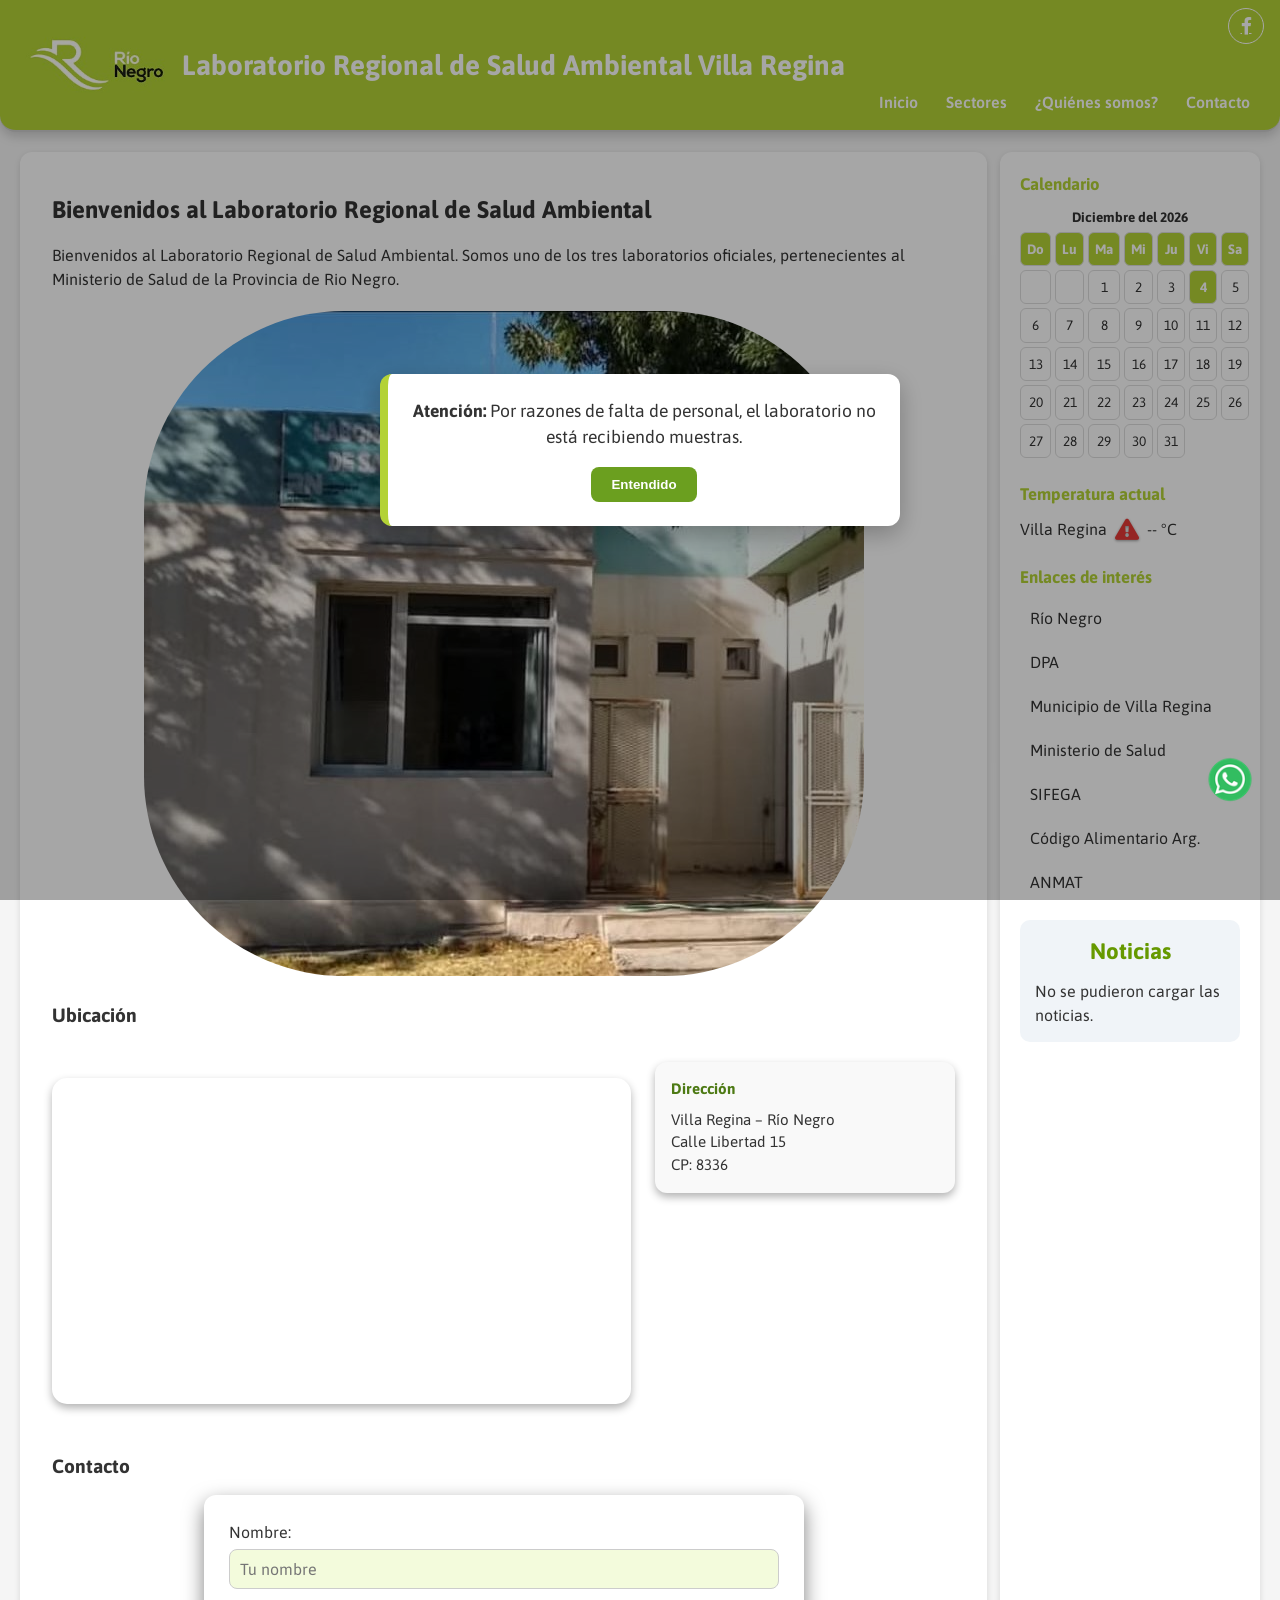
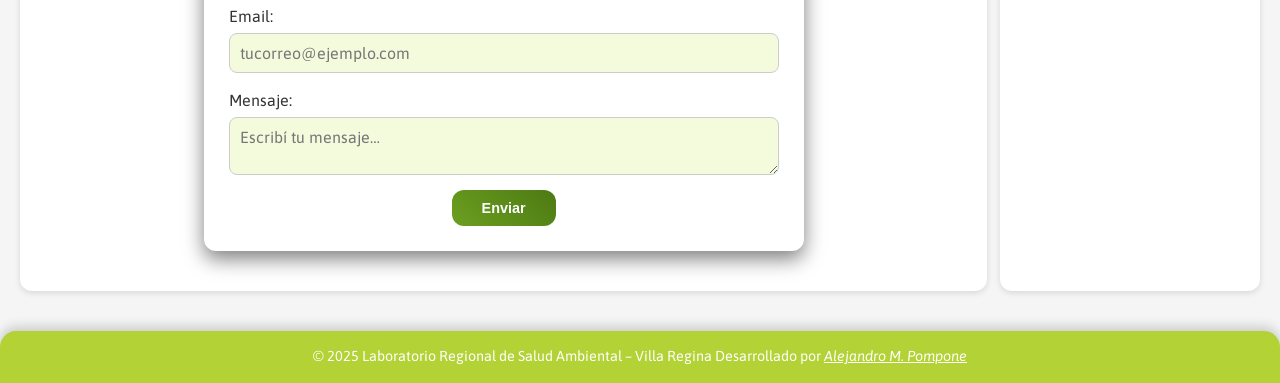
<file: index.html>
<!DOCTYPE html>
<html lang="es">
<head>
  <meta charset="UTF-8" />
  <!-- SEO  -->
<meta name="description" content="Laboratorio Regional de Salud Ambiental. Análisis microbiológicos, físico-químicos y control sanitario en Villa Regina y alrededores.">
<meta name="keywords" content="laboratorio, salud ambiental, microbiología, fisicoquímica, uresa, análisis de agua, análisis de alimentos, Villa Regina">
<meta name="author" content="Laboratorio Regional de Salud Ambiental">
<meta name="viewport" content="width=device-width, initial-scale=1.0" />
  <title>Laboratorio Regional Salud Ambiental – Villa Regina</title>
  <!-- favicon -->
  <link rel="icon" href="img/icono.ico" type="image/x-icon" />
  <link rel="shortcut icon" href="img/icono.ico" type="image/x-icon" />
  <!-- Google Fonts -->
  <link href="https://fonts.googleapis.com/css2?family=Asap&display=swap" rel="stylesheet" />
  <!-- CSS -->
  <link rel="stylesheet" href="css/style.css" />
  <link rel="stylesheet" href="css/noticias.css" />
  <link rel="stylesheet" href="css/formulario.css" />
  <link rel="stylesheet" href="https://cdnjs.cloudflare.com/ajax/libs/font-awesome/5.15.4/css/all.min.css" />
  <!-- Título animado -->
  <script>
    (function() {
      var txt = 'Laboratorio Regional de Salud Ambiental Villa Regina –  ';
      var speed = 200;
      function scrollTitle() {
        txt = txt.substring(1) + txt.charAt(0);
        document.title = txt;
        setTimeout(scrollTitle, speed);
      }
      window.addEventListener('load', scrollTitle);
    })();
  </script>
</head>
<body>
  <!-- HEADER -->
  <header>
    <div class="container header-inner">
      <div class="logo-titulo">
        <div class="logo">
          <img src="img/logo.jpg" alt="Logo" />
        </div>
        <h1 class="titulo">Laboratorio Regional de Salud Ambiental Villa Regina</h1>
      </div>
      <div class="menu-hamburguesa" id="menu-hamburguesa">&#9776;</div>
      <nav id="menu">
        <ul>
          <li><a href="#">Inicio</a></li>
          <li>
            <a href="#">Sectores</a>
            <div class="submenu">
              <a href="microbiologia.html">Microbiología</a>
              <a href="fisicoquimica.html">Físicoquímica</a>
              <a href="uresa.html">URESA</a>
            </div>
          </li>
          <li><a href="quienesSomos.html">¿Quiénes somos?</a></li>
          <li><a href="#contacto">Contacto</a></li>
        </ul>
      </nav>
    </div>
    <div class="social-icons-top-right">
      <a href="https://www.facebook.com/LabSalAmbVR" target="_blank" aria-label="Facebook">
        <i class="fab fa-facebook-f"></i>
      </a>
    </div>
  </header>

  <!-- MAIN -->
  <main>
    <div class="container layout">
      <!-- CONTENIDO PRINCIPAL (izquierda) -->
      <section class="contenido">
        <h2>Bienvenidos al Laboratorio Regional de Salud Ambiental</h2>
        <p>Bienvenidos al Laboratorio Regional de Salud Ambiental.
            Somos uno de los tres laboratorios oficiales, pertenecientes al Ministerio de Salud de la Provincia de Rio Negro.</p>
        <center>
          <img src="img/lab.jpeg" class="imagen-contenido" alt="Foto del laboratorio" />
        </center>
        <h3>Ubicación</h3>
        <div class="ubicacion-wrapper">
  <!-- Mapa -->
          <div class="map-container">
            <iframe
              src="https://www.google.com/maps/embed?pb=!1m14!1m12!1m3!1d1013.5579412856813!2d-67.08480981458212!3d-39.098677471869195!2m3!1f0!2f0!3f0!3m2!1i1024!2i768!4f13.1!5e1!3m2!1ses-419!2sar!4v1745586188290!5m2!1ses-419!2sar"
              width="100%"
              height="100%"
              style="border:0; border-radius:15px; box-shadow:0 4px 8px rgba(0,0,0,0.3);"
              allowfullscreen=""
              loading="lazy"
              referrerpolicy="no-referrer-when-downgrade"
            ></iframe>
          </div>

  <!-- Dirección -->
  <div class="direccion-box">
    <h4>Dirección</h4>
    <p>Villa Regina – Río Negro</p>
    <p>Calle Libertad 15</p>
    <p>CP: 8336</p>
  </div>
</div>

            

        <h3 id="contacto">Contacto</h3>
        
        <form id="contact-form" class="contacto-form" action="https://formspree.io/f/mvgaakod" method="POST"
          data-success="¡Mensaje enviado desde Contacto con éxito!">
          <!-- campos ocultos para distinguir el formulario -->
            <input type="hidden" name="formName" value="Contacto" />
            <input type="hidden" name="_subject" value="Nuevo mensaje – Contacto" />

            <div class="form-group">
              <label for="contact-nombre">Nombre:</label>
              <input type="text" id="contact-nombre" name="nombre" placeholder="Tu nombre" required />
            </div>

            <div class="form-group">
          <label for="contact-email">Email:</label>
          <input type="email" id="contact-email" name="email" placeholder="tucorreo@ejemplo.com" required />
          </div>

          <div class="form-group">
            <label for="contact-mensaje">Mensaje:</label>
            <textarea id="contact-mensaje" name="mensaje" placeholder="Escribí tu mensaje…" required></textarea>
          </div>

        <button type="submit">Enviar</button>
        </form>




      </section>

      <!-- SIDEBAR (derecha) -->
      <aside class="menu-lateral">
        <!-- CALENDARIO -->
        <h3 id="titulo-calendario">Calendario</h3>
        <div id="calendario"></div>
        <br />

        <!-- TEMPERATURA -->
        <h3>Temperatura actual</h3>
        <div class="weather-widget">
          <span class="location">Villa Regina</span>
          <i class="weather-icon fa-2x"></i>
          <span class="weather-temp">-- °C</span>
        </div>
        

        <!-- ENLACES DE INTERÉS -->
        <h3>Enlaces de interés</h3>
        <ul>
          <li><a href="https://rionegro.gov.ar/" target="_blank">Río Negro</a></li>
          <li><a href="https://dpa.rionegro.gov.ar/" target="_blank">DPA</a></li>
          <li><a href="https://villaregina.gob.ar/" target="_blank">Municipio de Villa Regina</a></li>
          <li class="menu-item has-submenu" id="menu-salud">
            <div class="menu-header">
              <a
                href="https://salud.rionegro.gov.ar/"
                class="parent-link"
                target="_blank"
                >Ministerio de Salud</a
              >
              <button
                class="submenu-toggle"
                aria-expanded="false"
                aria-label="Mostrar submenú"
              >
                <span class="icon">▶</span>
              </button>
            </div>
            <ul class="submenu-enlaces">
              <li>
                <a
                  href="https://salud.rionegro.gov.ar/coordinacion-provincial-fiscalizacion-sanitaria"
                  target="_blank"
                  >Fiscalización Sanitaria</a
                >
              </li>
              <li>
                <a
                  href="https://salud.rionegro.gov.ar/salud-ambiental"
                  target="_blank"
                  >Salud Ambiental</a
                >
              </li>
            </ul>
          </li>
          <li>
            <a href="https://rionegro.sifega.anmat.gob.ar/login.php" target="_blank"
              >SIFEGA</a
            >
          </li>
          <li>
            <a
              href="https://www.argentina.gob.ar/anmat/codigoalimentario"
              target="_blank"
              >Código Alimentario Arg.</a
            >
          </li>
          <li><a href="https://www.argentina.gob.ar/anmat" target="_blank">ANMAT</a></li>
        </ul>

        <!-- NOTICIAS -->
        <div class="noticias-adn">
          <h2>Noticias</h2>
          <div id="lista-noticias-rn"></div>
        </div>
      </aside>
    </div>
  </main>

  <!-- FOOTER -->
  <footer>
    <div class="container">
      <span class="izquierda"
        >&copy; 2025 Laboratorio Regional de Salud Ambiental – Villa Regina</span
      >
      <span class="derecha"
        >Desarrollado por
        <a
          href="https://pompone.github.io/CV_Pompone.github.io/#inicio"
          target="_blank"
          >Alejandro M. Pompone</a
        ></span
      >
    </div>
  </footer>

  <!-- BOTÓN VOLVER ARRIBA -->
  <button id="btn-top" aria-label="Volver arriba" class="top-pill">↑ Arriba</button>

  <!-- SCRIPTS GENERALES -->
  <script src="js/noticias.js"></script>
  <script src="js/formularios.js"></script>
  <script src="js/calendario.js"></script>
  <script src="js/js.js"></script>
  <script src="js/temp.js"></script>
  

  <!-- WHATSAPP FLOTANTE -->
  <a
    href="https://wa.me/5492984231275"
    target="_blank"
    class="whatsapp-float"
    aria-label="Contactanos por WhatsApp"
  >
    <img src="img/whatapp.png" alt="WhatsApp" />
  </a>
</body>
</html>
</file>
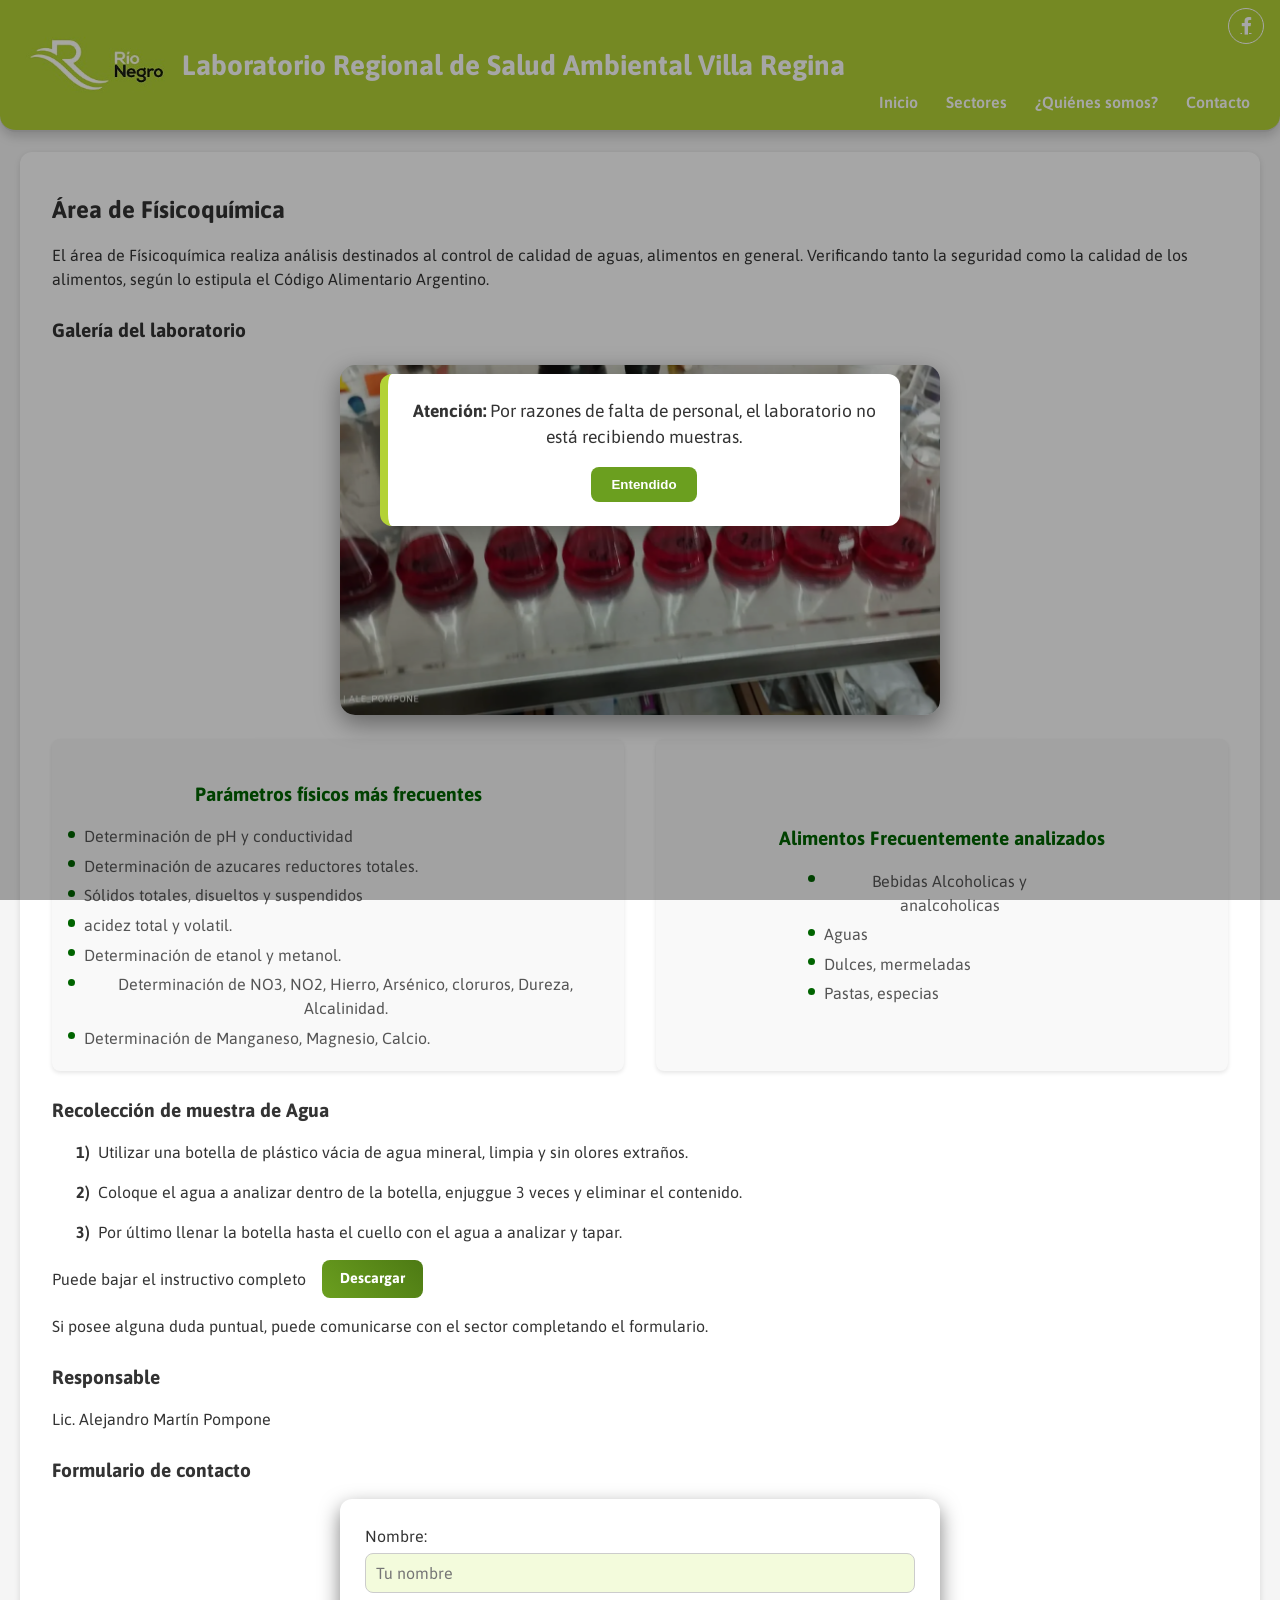
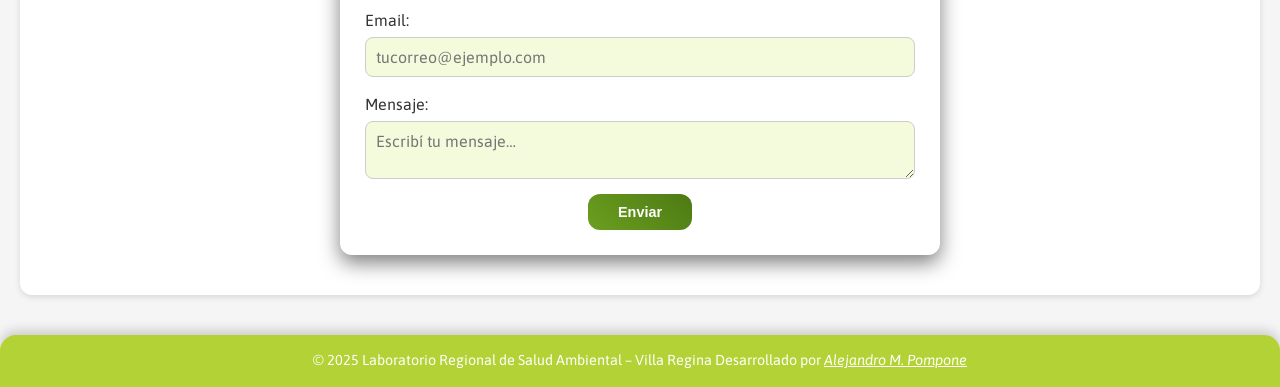
<file: fisicoquimica.html>
<!DOCTYPE html>
<html lang="es">
<head>
  <meta charset="UTF-8" />
  <meta name="viewport" content="width=device-width, initial-scale=1.0" />
  <title>Físicoquímica – Laboratorio Regional Salud Ambiental</title>

  <!-- Fuentes & estilos globales -->
  <link href="https://fonts.googleapis.com/css2?family=Asap&display=swap" rel="stylesheet" />
  <link rel="stylesheet" href="css/style.css" />
  <link rel="stylesheet" href="css/areas.css" />  
  <link rel="stylesheet" href="css/formulario.css" />
  <link rel="shortcut icon" href="img/icono.ico" type="image/x-icon" />
  <link rel="stylesheet" href="https://cdnjs.cloudflare.com/ajax/libs/font-awesome/5.15.4/css/all.min.css" />
</head>
<body>
  
  <!-- HEADER -->
  <header>
    <div class="container header-inner">
      <div class="logo-titulo">
        <div class="logo"><img src="img/logo.jpg" alt="Logo" /></div>
        <h1 class="titulo">Laboratorio Regional de Salud Ambiental Villa Regina</h1>
      </div>

      <!-- Botón hamburguesa -->
      <div class="menu-hamburguesa" id="menu-hamburguesa">&#9776;</div>

      <nav id="menu">
        <ul>
          <li><a href="index.html">Inicio</a></li>
          <li>
            <a href="#">Sectores</a>
            <div class="submenu">
              <a href="microbiologia.html">Microbiología</a>
              <a href="fisicoquimica.html">Físicoquímica</a>
              <a href="uresa.html">URESA</a>
            </div>
          </li>
          <li><a href="quienesSomos.html">¿Quiénes somos?</a></li>
          <li><a href="#contacto">Contacto</a></li>
        </ul>
      </nav>
    </div>
    <div class="social-icons-top-right">
      <a href="https://www.facebook.com/LabSalAmbVR" target="_blank" aria-label="Facebook"><i class="fab fa-facebook-f"></i></a>
    </div>
  </header>

  <!-- MAIN -->
  <main>
    <div class="container">
      <section class="contenido">
        <h2>Área de Físicoquímica</h2>
        <p>El área de Físicoquímica realiza análisis destinados al control de calidad de aguas, alimentos en general. Verificando tanto la seguridad como la calidad de los alimentos, según lo estipula el Código Alimentario Argentino. </p>

        <!-- ========== Galería ========== -->
        <h3>Galería del laboratorio</h3>
        <div class="slideshow">
          <img src="img/fisico1.webp" class="slide activo" alt="Fluoruros" />
          <img src="img/fisico2.webp" class="slide" alt="Nitritos" />
          <img src="img/fisico3.webp" class="slide" alt="Espectrofotómetro" />
          <img src="img/fisico4.webp" class="slide" alt="Balanza analítica" />
          <img src="img/fisico5.webp" class="slide" alt="pH‑metro" />
        </div>

        <!-- ========== Bloques de Ensayos ========== -->
        
        <div class="bloque-doble">
          <!-- Bloque 1 -->
          <div class="bloque">
            <h3>Parámetros físicos más frecuentes </h3>
            <ul>
              <li>Determinación de pH y conductividad</li>
              <li>Determinación de azucares reductores totales.</li>
              <li>Sólidos totales, disueltos y suspendidos</li>
              <li>acidez total y volatil.</li>
              <li>Determinación de etanol y metanol.</li>
              <li>Determinación de NO3, NO2, Hierro, Arsénico, cloruros, Dureza, Alcalinidad.</li>
              <li>Determinación de Manganeso, Magnesio, Calcio.</li>
            </ul>
          </div>

          <!-- Bloque 2 -->
          <div class="bloque">
            <h3>Alimentos Frecuentemente analizados</h3>
            <ul>
              <li>Bebidas Alcoholicas y analcoholicas</li>
              <li>Aguas </li>
              <li>Dulces, mermeladas</li>
              <li>Pastas, especias</li>
            </ul>
          </div>
        </div>

        <h3>Recolección de muestra de Agua </h3>
        <ol class="lista-parentesis">
          <li>Utilizar una botella de plástico vácia de agua mineral, limpia y sin olores extraños.
          </li>
          <li>Coloque el agua a analizar dentro de la botella, enjuggue 3 veces y eliminar el contenido.
          </li>
          <li>Por último llenar la botella hasta el cuello con el agua a analizar y tapar.
          </li>
          
        </ol>

        <div class="descarga-titulo-boton">
          <p>Puede bajar el instructivo completo</p>
          <a href="img/instructivo.pdf" download class="boton-descarga-peque" target="_blank">Descargar</a>
        </div>

        <p> Si posee alguna duda puntual, puede comunicarse con el sector completando el formulario.</p>
        <!-- ========== Responsable ========== -->
        <h3>Responsable</h3>
        <p>Lic. Alejandro Martín Pompone</p>

        <!-- ========== Formulario de contacto ========== -->
        <h3 id="contacto">Formulario de contacto</h3>
        <form id="fq-form" class="contacto-form" action="https://formspree.io/f/xdkggean" method="POST" data-success="¡Mensaje enviado desde Físicoquímica con éxito!">
          <input type="hidden" name="formName" value="Físicoquímica" />
          <input type="hidden" name="_subject" value="Nuevo mensaje – Físicoquímica" />

          <div class="form-group">
            <label for="fq-nombre">Nombre:</label>
            <input type="text" id="fq-nombre" name="nombre" placeholder="Tu nombre" required minlength="2" />
          </div>

          <div class="form-group">
            <label for="fq-email">Email:</label>
            <input type="email" id="fq-email" name="email" placeholder="tucorreo@ejemplo.com" required />
          </div>

          <div class="form-group">
            <label for="fq-mensaje">Mensaje:</label>
            <textarea id="fq-mensaje" name="mensaje" placeholder="Escribí tu mensaje…" required minlength="10"></textarea>
          </div>
          <button type="submit">Enviar</button>
        </form>

        <script src="js/formularios.js"></script>
      </section>
    </div>
  </main>

  <!-- FOOTER -->
  <footer>
    <div class="container">
      <span class="izquierda">&copy; 2025 Laboratorio Regional de Salud Ambiental – Villa Regina</span>
      <span class="derecha">Desarrollado por <a href="https://pompone.github.io/CV_Pompone.github.io/#inicio" target="_blank">Alejandro M. Pompone</a></span>
    </div>
  </footer>

  <button id="btn-top" aria-label="Volver arriba" class="top-pill">↑ Arriba</button>

  <script src="js/js.js"></script>
</body>
</html>
</file>
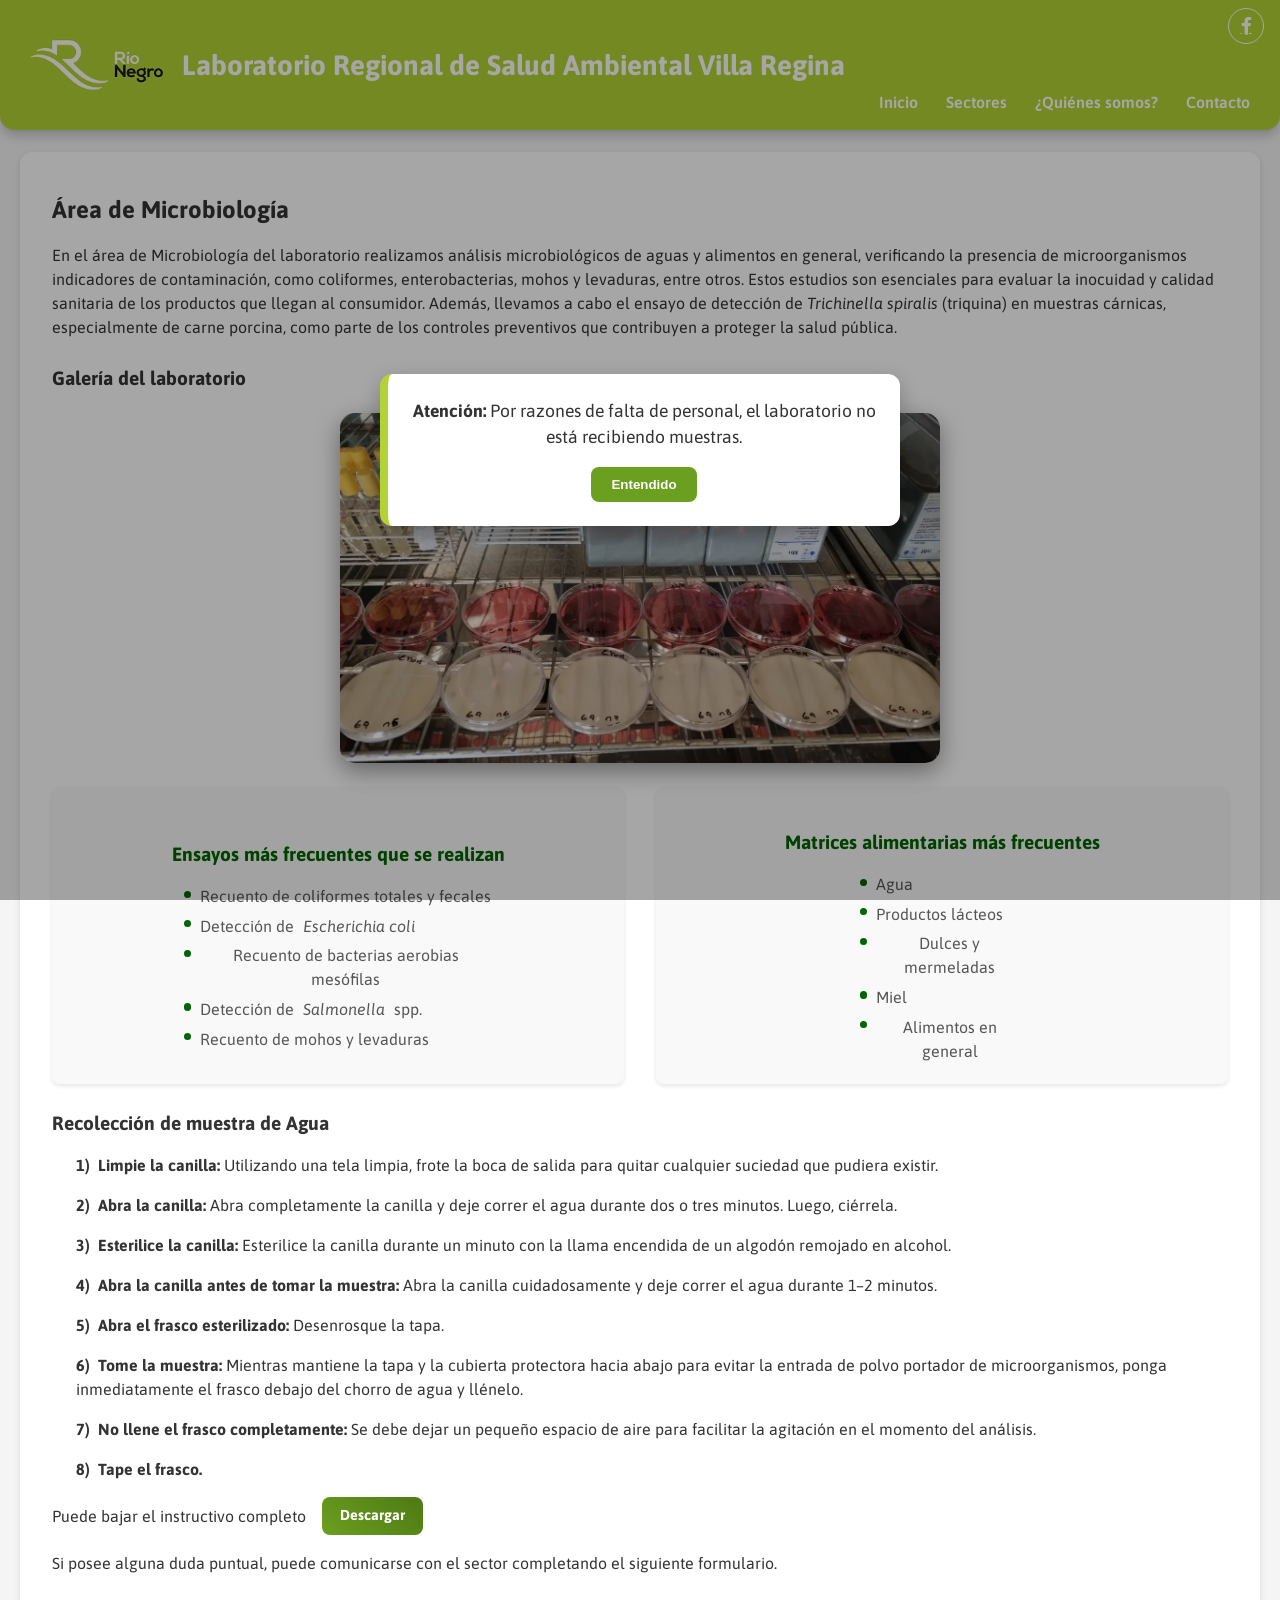
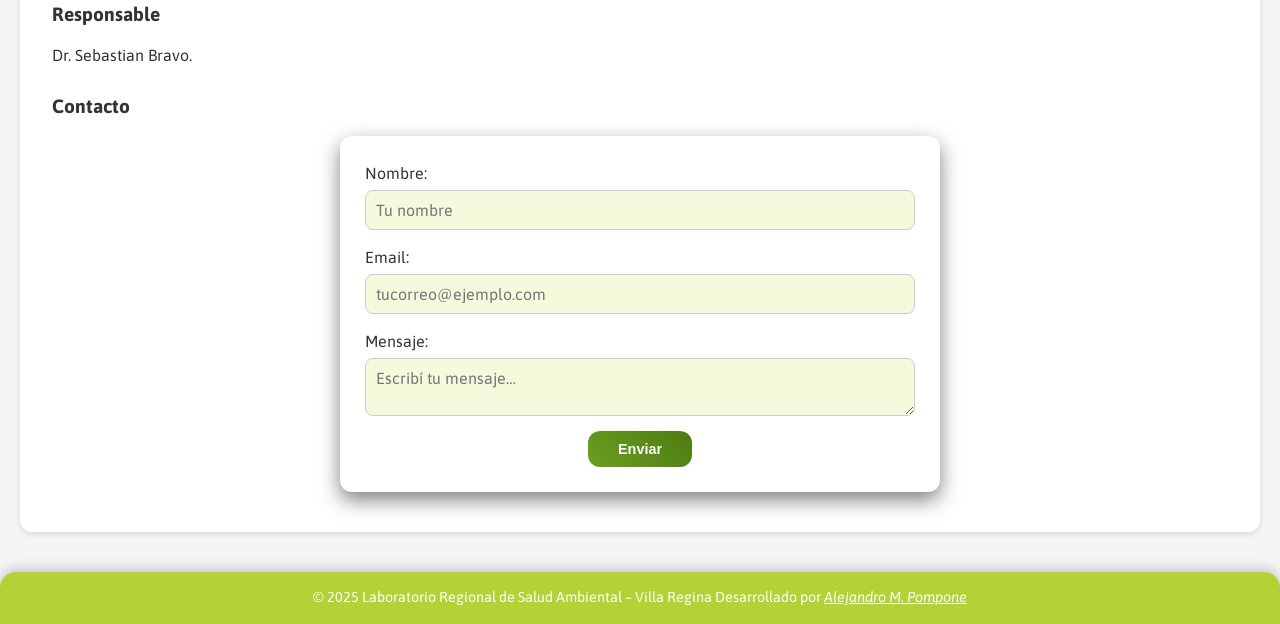
<file: microbiologia.html>
<!DOCTYPE html>
<html lang="es">
<head>
  <meta charset="UTF-8" />
  <meta name="viewport" content="width=device-width, initial-scale=1.0" />
  <title>Microbiología - Laboratorio Regional Salud Ambiental</title>

  <link href="https://fonts.googleapis.com/css2?family=Asap&display=swap" rel="stylesheet" />
  <link rel="shortcut icon" href="img/icono.ico" type="image/x-icon" />
  <link rel="stylesheet" href="css/style.css" />
  <link rel="stylesheet" href="css/areas.css" />
  <link rel="stylesheet" href="css/formulario.css" />
  <link rel="stylesheet" href="https://cdnjs.cloudflare.com/ajax/libs/font-awesome/5.15.4/css/all.min.css" />
</head>
<body>

  <!-- HEADER -->
  <header>
    <div class="container header-inner">
      <div class="logo-titulo">
        <div class="logo"><img src="img/logo.jpg" alt="Logo" /></div>
        <h1 class="titulo">Laboratorio Regional de Salud Ambiental Villa Regina</h1>
      </div>

      <!-- Botón hamburguesa -->
      <div class="menu-hamburguesa" id="menu-hamburguesa">&#9776;</div>

      <nav id="menu">
        <ul>
          <li><a href="index.html">Inicio</a></li>
          <li>
            <a href="#">Sectores</a>
            <div class="submenu">
              <a href="microbiologia.html">Microbiología</a>
              <a href="fisicoquimica.html">Físicoquímica</a>
              <a href="uresa.html">URESA</a>
            </div>
          </li>
          <li><a href="quienesSomos.html">¿Quiénes somos?</a></li>
          <li><a href="#contacto">Contacto</a></li>
        </ul>
      </nav>
    </div>
    <div class="social-icons-top-right">
      <a href="https://www.facebook.com/LabSalAmbVR" target="_blank" aria-label="Facebook">
        <i class="fab fa-facebook-f"></i>
      </a>
    </div>
  </header>

  <!-- MAIN -->
  <main>
    <div class="container">
      <section class="contenido">
        <h2>Área de Microbiología</h2>
        <p>En el área de Microbiología del laboratorio realizamos análisis microbiológicos de aguas y alimentos en general, verificando la presencia de microorganismos indicadores de contaminación, como coliformes, enterobacterias, mohos y levaduras, entre otros. Estos estudios son esenciales para evaluar la inocuidad y calidad sanitaria de los productos que llegan al consumidor.
        Además, llevamos a cabo el ensayo de detección de <i>Trichinella spiralis</i> (triquina) en muestras cárnicas, especialmente de carne porcina, como parte de los controles preventivos que contribuyen a proteger la salud pública.</p>

        <h3>Galería del laboratorio</h3>
        <div class="slideshow">
          <img src="img/micro1.webp" class="slide activo" alt="Lab_Microbiologia_1" />
          <img src="img/micro2.webp" class="slide" alt="Lab_Microbiologia_2" />
          <img src="img/micro3.webp" class="slide" alt="Lab_Microbiologia_3" />
          <img src="img/micro4.webp" class="slide" alt="Lab_Microbiologia_4" />
        </div>
       
        <div class="bloque-doble">
            <div class="bloque">
              <h3>Ensayos más frecuentes que se realizan</h3>
              <ul>
                <li>Recuento de coliformes totales y fecales</li>
                <li>Detección de <i>Escherichia coli</i></li>
                <li>Recuento de bacterias aerobias mesófilas</li>
                <li>Detección de <i>Salmonella</i> spp.</li>
                <li>Recuento de mohos y levaduras</li>
              </ul>
            </div>

            <div class="bloque">
              <h3>Matrices alimentarias más frecuentes</h3>
              <ul>
                <li>Agua</li>
                <li>Productos lácteos</li>
                <li>Dulces y mermeladas</li>
                <li>Miel</li>
                <li>Alimentos en general</li>
              </ul>
            </div>
        </div>

        <h3>Recolección de muestra de Agua </h3>
        <ol class="lista-parentesis">
          <li>
            <b>Limpie la canilla:</b> Utilizando una tela limpia, frote la boca de salida para quitar cualquier suciedad que pudiera existir.
          </li>
          <li><b>Abra la canilla:</b> Abra completamente la canilla y deje correr el agua durante dos o tres minutos. Luego, ciérrela.
          </li>
          <li><b>Esterilice la canilla:</b> Esterilice la canilla durante un minuto con la llama encendida de un algodón remojado en alcohol.
          </li>
          <li><b>Abra la canilla antes de tomar la muestra:</b> Abra la canilla cuidadosamente y deje correr el agua durante 1–2 minutos.
          </li>
          <li><b>Abra el frasco esterilizado:</b> Desenrosque la tapa.
          </li>
          <li><b>Tome la muestra:</b> Mientras mantiene la tapa y la cubierta protectora hacia abajo para evitar la entrada de polvo portador de microorganismos, ponga inmediatamente el frasco debajo del chorro de agua y llénelo.
          </li>
          <li><b>No llene el frasco completamente:</b> Se debe dejar un pequeño espacio de aire para facilitar la agitación en el momento del análisis.
          </li>
          <li><b>Tape el frasco.</b></li>
        </ol>

        <div class="descarga-titulo-boton">
          <p>Puede bajar el instructivo completo</p>
          <a href="img/instructivo.pdf" download class="boton-descarga-peque" target="_blank">Descargar</a>
        </div>
        <p> Si posee alguna duda puntual, puede comunicarse con el sector completando el siguiente formulario.</p>
        <h3>Responsable</h3>
        <p>Dr. Sebastian Bravo.</p>

        <h3 id="contacto">Contacto</h3>
        <form id="micro-form" class="contacto-form" action="https://formspree.io/f/mldbbjgg" method="POST"
          data-success="¡Mensaje enviado desde Microbiología con éxito!">
          <!-- Campos ocultos para Formspree -->
          <input type="hidden" name="formName" value="Microbiología" />
          <input type="hidden" name="_subject" value="Nuevo mensaje – Microbiología" />

          <div class="form-group">
            <label for="micro-nombre">Nombre:</label>
            <input type="text" id="micro-nombre" name="nombre" placeholder="Tu nombre" required minlength="2"
              title="Ingresa al menos 2 caracteres" />
          </div>

          <div class="form-group">
            <label for="micro-email">Email:</label>
            <input type="email" id="micro-email" name="email" placeholder="tucorreo@ejemplo.com"
              required title="Ingresa una dirección de correo válida" />
          </div>

          <div class="form-group">
            <label for="micro-mensaje">Mensaje:</label>
            <textarea id="micro-mensaje" name="mensaje" placeholder="Escribí tu mensaje…" required minlength="10"
              title="Tu mensaje debe tener al menos 10 caracteres"></textarea>
          </div>

          <button type="submit">Enviar</button>
        </form>
        <script src="js/formularios.js"></script>
      </section>
    </div>
  </main>

  <!-- FOOTER -->
  <footer>
    <div class="container">
      <span class="izquierda">&copy; 2025 Laboratorio Regional de Salud Ambiental – Villa Regina</span>
      <span class="derecha">Desarrollado por <a href="https://pompone.github.io/CV_Pompone.github.io/#inicio" target="_blank">Alejandro M. Pompone</a></span>
    </div>
  </footer>

  <!-- BOTÓN "ARRIBA" -->
  <button id="btn-top" aria-label="Volver arriba" class="top-pill">↑ Arriba</button>
  <script src="js/js.js"></script>

</body>
</html>
</file>
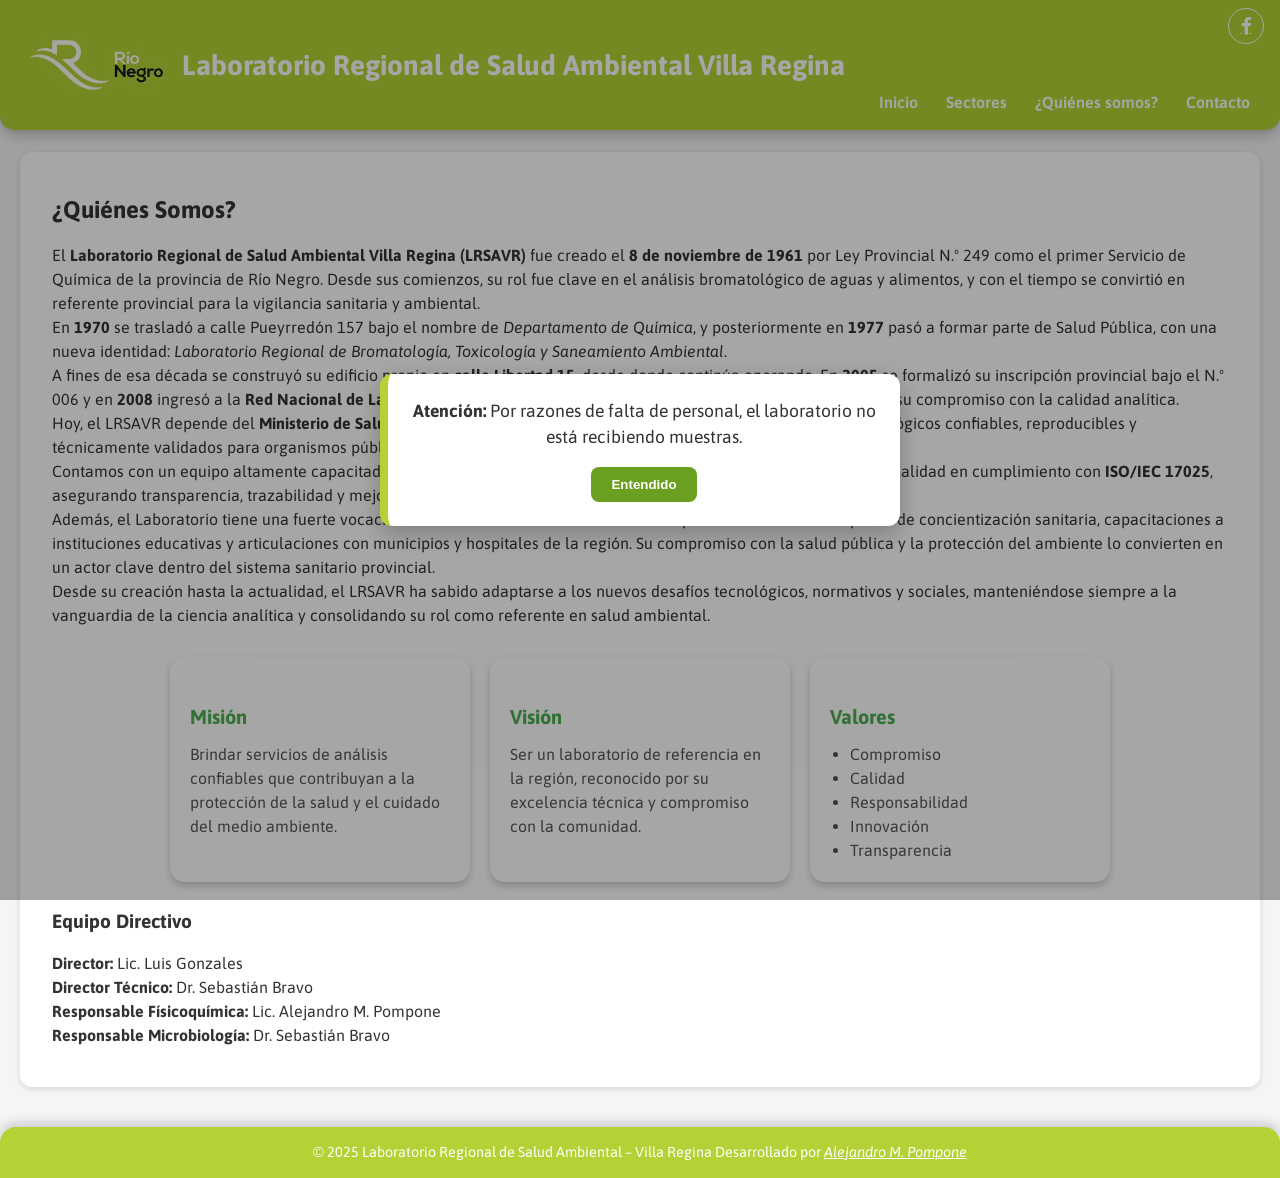
<file: quienesSomos.html>
<!DOCTYPE html>
<html lang="es">
<head>
  <meta charset="UTF-8" />
  <meta name="viewport" content="width=device-width, initial-scale=1.0" />
  <title>¿Quiénes Somos? - Laboratorio Regional Salud Ambiental</title>

  <link href="https://fonts.googleapis.com/css2?family=Asap&display=swap" rel="stylesheet" />
  <link rel="shortcut icon" href="img/icono.ico" type="image/x-icon" />
  <link rel="stylesheet" href="css/style.css" />
  <link rel="stylesheet" href="https://cdnjs.cloudflare.com/ajax/libs/font-awesome/5.15.4/css/all.min.css" />
</head>
<body>

  <!-- HEADER -->
  <header>
    <div class="container header-inner">
      <div class="logo-titulo">
        <div class="logo"><img src="img/logo.jpg" alt="Logo" /></div>
        <h1 class="titulo">Laboratorio Regional de Salud Ambiental Villa Regina</h1>
      </div>

      <!-- Botón hamburguesa -->
      <div class="menu-hamburguesa" id="menu-hamburguesa">
        &#9776;
      </div>

      <nav id="menu">
        <ul>
          <li><a href="index.html">Inicio</a></li>
          <li>
            <a href="#">Sectores</a>
            <div class="submenu">
              <a href="microbiologia.html">Microbiología</a>
              <a href="fisicoquimica.html">Físicoquímica</a>
              <a href="uresa.html">URESA</a>
            </div>
          </li>
          <li><a href="quienesSomos.html">¿Quiénes somos?</a></li>
          <li><a href="index.html#contacto">Contacto</a></li>
        </ul>
      </nav>
    </div>
    <div class="social-icons-top-right">
      <a href="https://www.facebook.com/LabSalAmbVR" target="_blank" aria-label="Facebook">
        <i class="fab fa-facebook-f"></i>
      </a>
    </div>
  </header>

  <!-- MAIN -->
  <main>
    <div class="container layout">
      <!-- 1 · CONTENIDO -->
      <section class="contenido">
        <h2>¿Quiénes Somos?</h2>

        <p>
          El <strong>Laboratorio Regional de Salud Ambiental Villa Regina (LRSAVR)</strong> fue creado el <strong>8 de noviembre de 1961</strong> por Ley Provincial N.º 249 como el primer Servicio de Química de la provincia de Río Negro. Desde sus comienzos, su rol fue clave en el análisis bromatológico de aguas y alimentos, y con el tiempo se convirtió en referente provincial para la vigilancia sanitaria y ambiental.
        </p>

        <p>
          En <strong>1970</strong> se trasladó a calle Pueyrredón 157 bajo el nombre de <em>Departamento de Química</em>, y posteriormente en <strong>1977</strong> pasó a formar parte de Salud Pública, con una nueva identidad: <em>Laboratorio Regional de Bromatología, Toxicología y Saneamiento Ambiental</em>.
        </p>

        <p>
          A fines de esa década se construyó su edificio propio en <strong>calle Libertad 15</strong>, desde donde continúa operando. En <strong>2005</strong> se formalizó su inscripción provincial bajo el N.º 006 y en <strong>2008</strong> ingresó a la <strong>Red Nacional de Laboratorios Oficiales de Análisis de Alimentos (RENALOA)</strong>, consolidando su compromiso con la calidad analítica.
        </p>

        <p>
          Hoy, el LRSAVR depende del <strong>Ministerio de Salud de Río Negro</strong> y brinda servicios de análisis físico-químicos y microbiológicos confiables, reproducibles y técnicamente validados para organismos públicos, empresas privadas y particulares.
        </p>

        <p>
          Contamos con un equipo altamente capacitado, en constante formación, que trabaja bajo un sistema de gestión de la calidad en cumplimiento con <strong>ISO/IEC 17025</strong>, asegurando transparencia, trazabilidad y mejora continua.
        </p>

        <p>
          Además, el Laboratorio tiene una fuerte vocación de servicio hacia la comunidad. Participa activamente en campañas de concientización sanitaria, capacitaciones a instituciones educativas y articulaciones con municipios y hospitales de la región. Su compromiso con la salud pública y la protección del ambiente lo convierten en un actor clave dentro del sistema sanitario provincial.
        </p>

        <p>
          Desde su creación hasta la actualidad, el LRSAVR ha sabido adaptarse a los nuevos desafíos tecnológicos, normativos y sociales, manteniéndose siempre a la vanguardia de la ciencia analítica y consolidando su rol como referente en salud ambiental.
        </p>

        <!-- Tarjetitas de Misión, Visión y Valores -->
        <div class="bloques-mision-vision-valores">
          <div class="bloque">
            <h3>Misión</h3>
            <p>Brindar servicios de análisis confiables que contribuyan a la protección de la salud y el cuidado del medio ambiente.</p>
          </div>

          <div class="bloque">
            <h3>Visión</h3>
            <p>Ser un laboratorio de referencia en la región, reconocido por su excelencia técnica y compromiso con la comunidad.</p>
          </div>

          <div class="bloque">
            <h3>Valores</h3>
            <ul>
              <li>Compromiso</li>
              <li>Calidad</li>
              <li>Responsabilidad</li>
              <li>Innovación</li>
              <li>Transparencia</li>
            </ul>
          </div>
        </div>

        <!-- Equipo Directivo -->
        <h3>Equipo Directivo</h3>
        <p><strong>Director:</strong> Lic. Luis Gonzales</p>
        <p><strong>Director Técnico:</strong> Dr. Sebastián Bravo</p>
        <p><strong>Responsable Físicoquímica:</strong> Lic. Alejandro M. Pompone</p>
        <p><strong>Responsable Microbiología:</strong> Dr. Sebastián Bravo</p>

      </section>
    </div>
  </main>

  <!-- FOOTER -->
  <footer>
    <div class="container">
      <span class="izquierda">&copy; 2025 Laboratorio Regional de Salud Ambiental – Villa Regina</span>
      <span class="derecha">Desarrollado por <a href="https://pompone.github.io/CV_Pompone.github.io/#inicio" target="_blank">Alejandro M. Pompone</a></span>
    </div>
  </footer>

  <!-- BOTÓN "ARRIBA" -->
  <button id="btn-top" aria-label="Volver arriba" class="top-pill">↑ Arriba</button>

  <script src="js/js.js"></script>
</body>
</html>
</file>
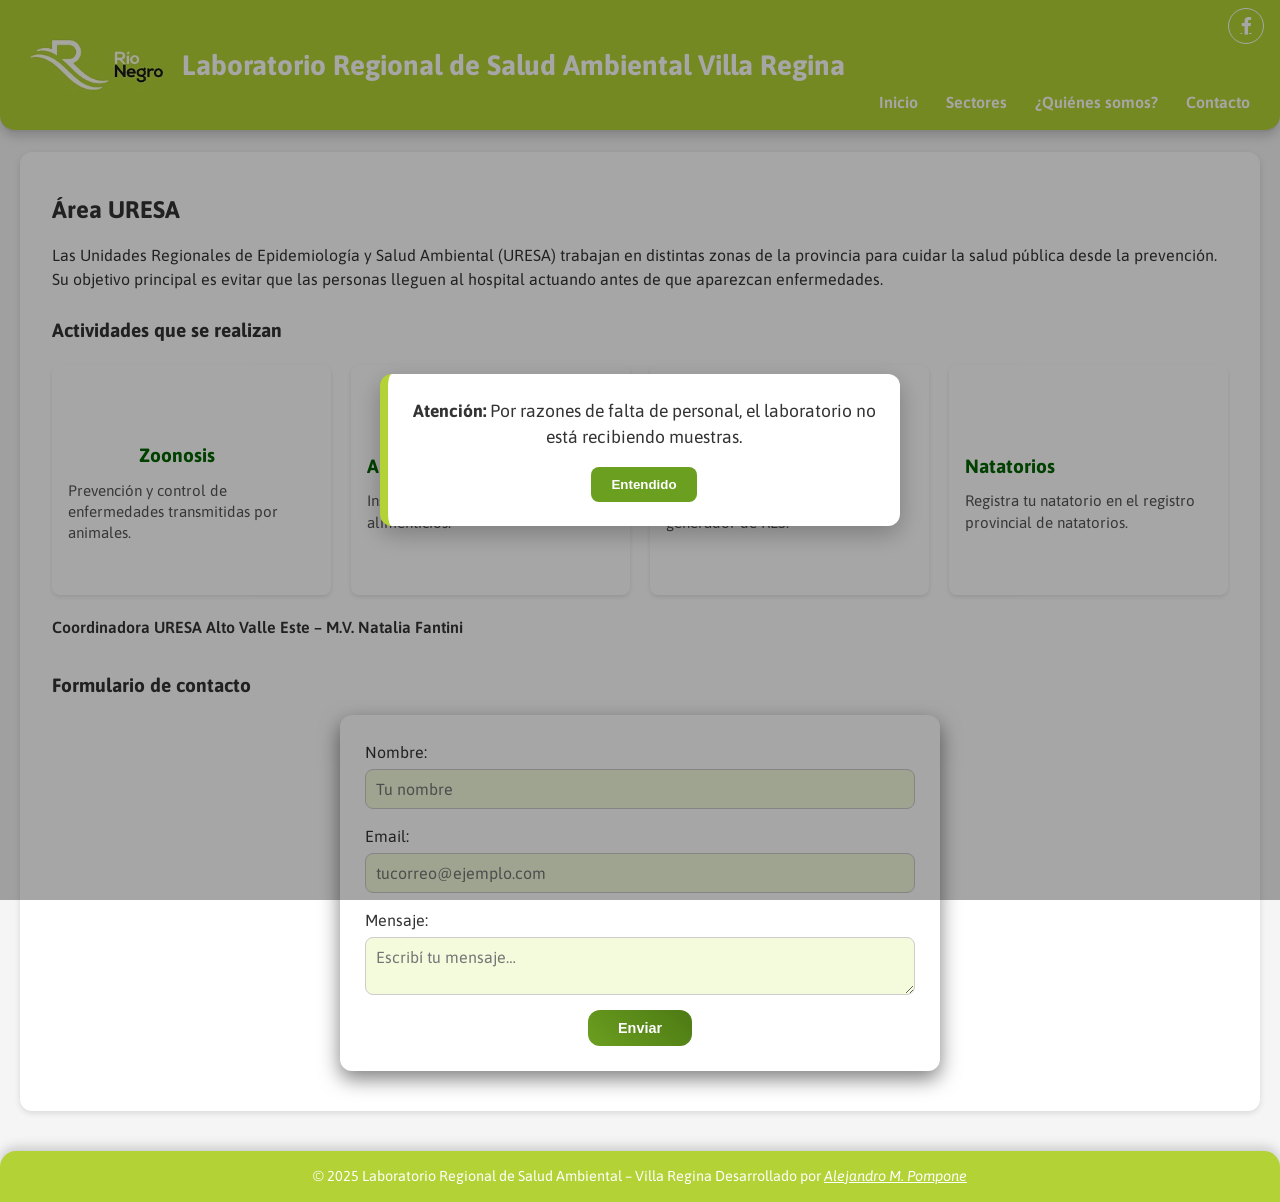
<file: uresa.html>
<!DOCTYPE html>
<html lang="es">
<head>
  <meta charset="UTF-8" />
  <meta name="viewport" content="width=device-width, initial-scale=1.0" />
  <title>URESA – Laboratorio Regional de Salud Ambiental</title>

  <!-- Fuentes y CSS globales -->
  <link href="https://fonts.googleapis.com/css2?family=Asap&display=swap" rel="stylesheet" />
  <link rel="stylesheet" href="css/style.css" />
  <link rel="stylesheet" href="css/areas.css" />
  <link rel="stylesheet" href="css/formulario.css" />
  <link rel="stylesheet" href="https://cdnjs.cloudflare.com/ajax/libs/font-awesome/5.15.4/css/all.min.css" />
  <link rel="shortcut icon" href="img/icono.ico" type="image/x-icon" />
</head>
<body>
  <!-- HEADER -->
  <header>
    <div class="container header-inner">
      <div class="logo-titulo">
        <div class="logo"><img src="img/logo.jpg" alt="Logo" /></div>
        <h1 class="titulo">Laboratorio Regional de Salud Ambiental Villa Regina</h1>
      </div>

      <!-- Botón hamburguesa -->
      <div class="menu-hamburguesa" id="menu-hamburguesa">&#9776;</div>

      <nav id="menu">
        <ul>
          <li><a href="index.html">Inicio</a></li>
          <li>
            <a href="#">Sectores</a>
            <div class="submenu">
              <a href="microbiologia.html">Microbiología</a>
              <a href="fisicoquimica.html">Físicoquímica</a>
              <a href="uresa.html">URESA</a>
            </div>
          </li>
          <li><a href="quienesSomos.html">¿Quiénes somos?</a></li>
          <li><a href="#contacto">Contacto</a></li>
        </ul>
      </nav>
    </div>
    <div class="social-icons-top-right">
      <a href="https://www.facebook.com/LabSalAmbVR" target="_blank" aria-label="Facebook" rel="noopener"><i class="fab fa-facebook-f"></i></a>
    </div>
  </header>

  <!-- MAIN -->
  <main>
    <div class="container">
      <section class="contenido">
        <h2>Área URESA</h2>
        <p>Las Unidades Regionales de Epidemiología y Salud Ambiental (URESA) trabajan en distintas zonas de la provincia para cuidar la salud pública desde la prevención. Su objetivo principal es evitar que las personas lleguen al hospital actuando antes de que aparezcan enfermedades.</p>

        <h3>Actividades que se realizan</h3>
        <div class="bloques-uresa">
          <!-- ZOONOSIS -->
          <a class="bloque enlace-bloque" href="https://rionegro.gov.ar/?contID=62031" target="_blank" rel="noopener" aria-label="Ir al sitio del Ministerio de Zoonosis de Río Negro (se abre en pestaña nueva)">
            <h3>Zoonosis <i class="fas fa-dog icono"></i></h3>
            <p>Prevención y control de enfermedades transmitidas por animales.</p>
          </a>

          <!-- ALIMENTO -->
          <button class="bloque bloque-btn" data-modal="#img-modal-alimento" type="button">
            <h3>Alimento <i class="fas fa-apple-alt icono"></i></h3>
            <p>Inscripción y vigilancia de productos alimenticios.</p>
          </button>

          <!-- RES -->
          <button class="bloque bloque-btn" data-modal="#img-modal-res" type="button">
            <h3>RES <i class="fas fa-dumpster icono"></i></h3>
            <p>Inscripción como generador o no generador de RES.</p>
          </button>

          <!-- NATATORIOS -->
          <button class="bloque bloque-btn" data-modal="#img-modal-natatorios" type="button">
            <h3>Natatorios <i class="fas fa-swimming-pool icono"></i></h3>
            <p>Registra tu natatorio en el registro provincial de natatorios.</p>
          </button>
        </div>

        <p class="coordinadora">Coordinadora URESA Alto Valle Este – M.V. Natalia Fantini</p>

        <h3 id="contacto">Formulario de contacto</h3>
        <form id="uresa-form" class="contacto-form" action="https://formspree.io/f/xovdgnoe" method="POST" data-success="¡Mensaje enviado desde URESA con éxito!">
          <input type="hidden" name="formName" value="URESA" />
          <input type="hidden" name="_subject" value="Nuevo mensaje – URESA" />

          <div class="form-group">
            <label for="uresa-nombre">Nombre:</label>
            <input type="text" id="uresa-nombre" name="nombre" placeholder="Tu nombre" required minlength="2" maxlength="50" title="Debe tener entre 2 y 50 caracteres.">
          </div>

          <div class="form-group">
            <label for="uresa-email">Email:</label>
            <input type="email" id="uresa-email" name="email" placeholder="tucorreo@ejemplo.com" required title="Ingresa una dirección de email válida.">
          </div>

          <div class="form-group">
            <label for="uresa-mensaje">Mensaje:</label>
            <textarea id="uresa-mensaje" name="mensaje" placeholder="Escribí tu mensaje…" required minlength="10" maxlength="500" title="Tu mensaje debe tener entre 10 y 500 caracteres."></textarea>
          </div>

          <button type="submit">Enviar</button>
        </form>
      </section>
    </div>
  </main>

  <!-- FOOTER -->
  <footer>
    <div class="container">
      <span class="izquierda">&copy; 2025 Laboratorio Regional de Salud Ambiental – Villa Regina</span>
      <span class="derecha">Desarrollado por <a href="https://pompone.github.io/CV_Pompone.github.io/#inicio" target="_blank" rel="noopener">Alejandro M. Pompone</a></span>
    </div>
  </footer>

  <!-- BOTÓN VOLVER ARRIBA -->
  <button id="btn-top" aria-label="Volver arriba" class="top-pill">↑ Arriba</button>

  <!-- MODALES DE IMAGEN -->
  <div id="img-modal-alimento" class="img-modal" aria-hidden="true">
    <div class="img-modal-content">
      <img src="img/uresa_alimento.webp" alt="Inscripción y vigilancia de productos alimenticios">
      <button class="img-modal-close" aria-label="Cerrar imagen">&times;</button>
    </div>
  </div>

  <div id="img-modal-res" class="img-modal" aria-hidden="true">
    <div class="img-modal-content">
      <img src="img/uresa_res.webp" alt="Gestión de residuos especiales de salud">
      <button class="img-modal-close" aria-label="Cerrar imagen">&times;</button>
    </div>
  </div>

  <div id="img-modal-natatorios" class="img-modal" aria-hidden="true">
    <div class="img-modal-content">
      <img src="img/uresa_natatorio.webp" alt="Registro provincial de natatorios">
      <button class="img-modal-close" aria-label="Cerrar imagen">&times;</button>
    </div>
  </div>

  <!-- SCRIPTS -->
  <script src="js/js.js"></script>
  <script src="js/formularios.js"></script>
  <script src="js/uresa.js"></script>
</body>
</html>
</file>
<file: css/style.css>
/* ==========================================================
   Laboratorio Regional de Salud Ambiental – Villa Regina
   Hoja de Estilos principal (v8 · 2025-05-06) — *Versión solicitada completa*
   Cambios clave:
   • Logo + título permanecen siempre en la misma fila (flex-wrap: nowrap).
   • Título en UNA línea hasta 1200 px; luego puede envolverse en 2-3 líneas,
     pero sin saltar debajo del logo.
   • Solo en móviles muy chicos (≤ 550 px) el bloque pasa a columna.
   • Hamburguesa activa a ≤ 992 px.
   ========================================================== */

:root {
  --c-primary: #6b9f1f;
  --c-primary-light: #b3d236;
  --c-primary-dark: #4d7a14;
  --c-gray-900: #333;
  --c-white: #fff;
  --radius: .75rem;
  --shadow-s: 0 2px 6px rgba(0,0,0,.12);
  --shadow-m: 0 4px 12px rgba(0,0,0,.18);
  --shadow-l: 0 8px 20px rgba(0,0,0,.25);
  --fs-base: 1rem;
  --gap: clamp(.75rem,1vw,1.25rem);
}

/* === Reset & base === */
* {
  margin: 0;
  padding: 0;
  box-sizing: border-box;
}
body {
  font-family: 'Asap', sans-serif;
  background: #f5f5f5;
  color: var(--c-gray-900);
  line-height: 1.5;
  font-size: var(--fs-base);
}
img,
iframe {
  max-width: 100%;
  display: block;
  height: auto;
}
.container {
  width: 100%;
  margin-inline: auto;
  padding-inline: 1.25rem;
}

/* === Header === */
header {
  background: var(--c-primary-light);
  border-bottom: 2px solid #ccc;
  border-radius: 0 0 1rem 1rem;
  box-shadow: var(--shadow-m);
  margin-bottom: 1.25rem;
}
.header-inner {
  display: flex;
  justify-content: space-between;
  align-items: flex-end;
  gap: var(--gap);
  padding: .625rem 1.25rem;
  flex-wrap: nowrap;
}

/* Logo + título siempre en fila */
.logo-titulo {
  display: flex;
  align-items: center;
  flex-wrap: nowrap;
  gap: .75rem;
  flex: 1 1 auto;
  min-width: 32ch;
}
.logo {
  width: 9.375rem;
  height: 6.875rem;
}
.logo img {
  width: 100%;
  height: 100%;
  object-fit: contain;
}
.titulo {
  flex: 1 1 auto;
  font-size: clamp(1.25rem,2.5vw,1.75rem);
  font-weight: 700;
  color: var(--c-white);
  white-space: nowrap;
  overflow-wrap: break-word;
}

/* A partir de 1200px hacia abajo, permitimos saltos dentro del texto */
@media(max-width: 1200px) {
  .titulo {
    white-space: normal;
  }
}

/* Solo en móviles muy chicos cambiamos a columna */
@media(max-width: 550px) {
  .logo-titulo {
    flex-direction: column;
    align-items: center;
    min-width: auto;
  }
  .titulo {
    text-align: center;
  }
}

/* === Top navigation === */
nav ul {
  list-style: none;
  display: flex;
  gap: .5rem;
  margin-top: -34px;
}
nav a {
  display: block;
  padding: .375rem .625rem;
  color: var(--c-white);
  font-weight: 600;
  text-decoration: none;
  border-radius: .375rem;
  transition: background .3s;
}
nav a:hover {
  background: var(--c-primary);
}
nav li {
  position: relative;
}
/* Submenú completamente alineado y oculto por defecto */
nav li .submenu {
  display: none;
  position: absolute;
  top: 100%;
  left: 0;
  transform: none;
  background: var(--c-primary-light);
  padding: .5rem;
  border-radius: .375rem;
  white-space: nowrap;
  z-index: 10;
}
nav li:hover .submenu {
  display: block;
}
.submenu a {
  padding: .5rem .75rem;
}
.submenu a:hover {
  background: var(--c-primary);
}

/* === Layout === */
.layout {
  display: flex;
  gap: var(--gap);
  margin-block: 1.25rem;
}
.contenido {
  flex: 1;
  background: var(--c-white);
  padding: 2.5rem 2rem;
  border-radius: var(--radius);
  box-shadow: var(--shadow-s);
  min-width: 0;
}
.contenido h2 {
  margin-bottom: .9375rem;
  font-size: 1.5rem;
}
.contenido h3 {
  margin: 1.5625rem 0 .9375rem;
  font-size: 1.2rem;
}
.contenido .imagen-contenido {
  margin-block: 1.25rem;
  border-radius: 12.5rem;
  transition: box-shadow .3s;
}
.contenido .imagen-contenido:hover {
  box-shadow: var(--shadow-l);
}

/* Sidebar */
.menu-lateral {
  width: 16.25rem;
  background: var(--c-white);
  padding: 1.25rem;
  border-radius: var(--radius);
  box-shadow: var(--shadow-s);
}
.menu-lateral h3 {
  color: var(--c-primary-light);
  margin-bottom: .625rem;
  font-size: 1.05rem;
}
.menu-lateral > ul {
  list-style: none;
  margin-bottom: 1.25rem;
}
.menu-lateral a {
  display: block;
  padding: .375rem .625rem;
  margin-bottom: .5rem;
  background: var(--c-white);
  color: var(--c-gray-900);
  border-radius: .375rem;
  text-decoration: none;
  transition: background .3s, color .3s;
}
.menu-lateral a:hover {
  background: var(--c-primary);
  color: var(--c-white);
}
.menu-item {
  margin-bottom: .5rem;
}
.menu-item .submenu-toggle {
  display: none;
}
.menu-item .menu-header {
  display: block;
}
.menu-item .parent-link {
  position: relative;
}
.menu-item:hover .parent-link {
  background: var(--c-primary);
  color: var(--c-white);
  padding-left: 1.75rem;
}
.menu-item:hover .parent-link::before {
  content: "\25B6";
  position: absolute;
  left: .625rem;
  top: 50%;
  transform: translateY(-50%);
  font-size: .9em;
  color: var(--c-white);
}
.submenu-enlaces {
  display: none;
  list-style: none;
  margin: .25rem 0 .75rem;
}
.menu-item:hover .submenu-enlaces {
  display: block;
}
.submenu-enlaces a {
  margin-bottom: .5rem;
}


/* === Footer === */
footer {
  background: var(--c-primary-light);
  margin-top: 2.5rem;
  border-radius: 1rem 1rem 0 0;
  box-shadow: 0 -4px 12px rgba(0,0,0,.18);
}
footer .container {
  padding-block: .9375rem;
  text-align: center;
  color: var(--c-white);
  font-size: .9rem;
}
footer .derecha a {
  color: var(--c-white);
  text-decoration: underline;
  font-style: italic;
}
footer .derecha a:hover {
  color: var(--c-gray-900);
}

/* === Botones flotantes === */
.top-pill {
  position: fixed;
  right: 1.5625rem;
  bottom: 1.5625rem;
  padding: .5rem 1.125rem;
  background: var(--c-primary);
  color: var(--c-white);
  font-weight: 600;
  border: none;
  border-radius: 1.5rem;
  box-shadow: var(--shadow-m);
  cursor: pointer;
  opacity: 0;
  visibility: hidden;
  transform: scale(.6);
  transition: opacity .3s, transform .3s;
}
.top-pill.show {
  opacity: 1;
  visibility: visible;
  transform: scale(1);
}
.top-pill:hover {
  background: var(--c-primary-dark);
  transform: translateY(-2px);
}
.whatsapp-float {
  position: fixed;
  right: 1.25rem;
  bottom: 5.625rem;
  width: 3.75rem;
  height: 3.75rem;
  z-index: 10000;
  animation: flotar 2.5s ease-in-out infinite;
}
.whatsapp-float img {
  width: 100%;
  height: 100%;
  object-fit: contain;
}
@keyframes flotar {
  0% { transform: translateY(0); }
  50% { transform: translateY(-10px); }
  100% { transform: translateY(0); }
}

/* === Responsive menú hamburguesa (≤992px) === */
.menu-hamburguesa {
  display: none;
  font-size: 1.875rem;
  cursor: pointer;
  color: #1b5e20;
  margin-left: auto;
}
@media(max-width: 992px) {
  nav {
    display: none;
    flex-direction: column;
    background: var(--c-primary-light);
    position: absolute;
    top: 80px;
    right: 1.25rem;
    width: 12.5rem;
    border-radius: .625rem;
    box-shadow: var(--shadow-m);
    padding: .625rem;
  }
  nav.mostrar {
    display: flex;
  }
  nav ul {
    flex-direction: column;
    gap: .625rem;
    margin-top: 0;
  }
  /* En móvil, el submenu se muestra como bloque dentro del flujo */
  nav li .submenu {
    position: relative;
    left: auto;
    top: auto;
    transform: none;
    background: var(--c-primary-light);
    padding-left: 1rem;
  }
  nav li:hover .submenu {
    display: flex;
    flex-direction: column;
  }
  .menu-hamburguesa {
    display: block;
  }
  /* Layout stack */
  .layout {
    flex-direction: column;
  }
  .menu-lateral {
    width: 100%;
  }
  #calendario,
  #titulo-calendario {
    display: none;
  }
}

/* Contenedor de mapa */


.map-container {
  width: 100%;
  max-width: 800px;         /* evita que se estire demasiado en pantallas grandes */
  margin: 1rem auto;        /* centrado horizontal */
  flex: 2;
  min-width: 300px;
}

.map-container iframe {
  width: 100%;
  aspect-ratio: 16 / 9;     /* mantiene proporción sin usar padding-bottom */
  height: auto;
  border: 0;
  border-radius: 15px;
  box-shadow: 0 4px 8px rgba(0,0,0,0.3);
}

/* Contenedor general (ya lo tenías bien) */
.ubicacion-wrapper {
  display: flex;
  gap: 1.5rem;
  flex-wrap: wrap;
  align-items: flex-start;
  margin: 2rem 0;
}

/* Caja de dirección */
.direccion-box {
  flex: 1;
  background: #f9f9f9;
  padding: 1rem;
  border-radius: 12px;
  box-shadow: 0 4px 8px rgba(0,0,0,0.3);
  font-size: 0.95rem;
  color: #333;
  max-width: 300px;
}

.direccion-box h4 {
  margin-bottom: 0.5rem;
  color: #4d7a14;
}

/* Modo columna en pantallas pequeñas */
@media (max-width: 768px) {
  .ubicacion-wrapper {
    flex-direction: column;
  }
  .direccion-box {
    max-width: 100%;
    text-align: center;
  }
}



/* ==== Quiénes Somos: mismos estilos que .contenido ==== */
.bloques-mision-vision-valores {
  display: flex;
  flex-wrap: wrap;
  gap: 20px;
  margin-top: 30px;
  justify-content: center;
}
.bloque {
  background: #fff;
  border-radius: 15px;
  box-shadow: 0 4px 8px rgba(0, 0, 0, .2);
  padding: 20px;
  width: 300px;
  transition: transform .3s;
}
.bloque:hover {
  transform: translateY(-5px);
}
.bloque h3 {
  margin-bottom: 10px;
  color: #4CAF50;
  font-size: 20px;
}
.bloque p,
.bloque ul {
  font-size: 16px;
  color: #555;
}
.bloque ul {
  padding-left: 20px;
}

/* Para permitir absolutar dentro del header */
header {
  position: relative;
}

/* Grupo de iconos arriba a la derecha */
.social-icons-top-right {
  position: absolute;
  top: 8px;        /* ajusta según te guste */
  right: 16px;     /* idem */
  display: flex;
  gap: clamp(0.5rem,1vw,1rem);
  z-index: 1000;
}

/* Cada círculo */
.social-icons-top-right a {
  display: inline-flex;
  align-items: center;
  justify-content: center;
  width: 36px;
  height: 36px;
  border: 1px solid #fff;
  border-radius: 50%;
  color: #fff;
  font-size: 1.1rem;
  transition: background .2s, color .2s;
}

.social-icons-top-right a:hover {
  background: #6b9f1f;
  color: #fff;
}


.weather-widget {
  display: inline-flex;
  align-items: center;
  gap: clamp(0.25rem, 1vw, 0.5rem);
  margin-bottom: 1.5rem;
}

.weather-icon {
  /* No pongas aquí ningún color que pise al inline style */
  text-shadow: 0 1px 3px rgba(0,0,0,0.4);
  font-size: 1.25rem;
}

.weather-temp {
  font-size: 1rem;
}



/* ---------- Calendario ---------- */
#calendario{
  margin-top:.625rem;
  font-size:.85rem;
  text-align:center;
}

/* Título mes-año */
#calendario .mes-anio{
  font-size: .85rem;          /* mismo tamaño que las celdas */
  font-weight:700;
  margin-bottom:.25rem;     /* como antes */
}

/* Grilla 7×7: 1fr reparte los 16.25 rem del sidebar */
#calendario .cal-grid{
  display:grid;
  grid-template-columns:repeat(7,1fr);
  gap:.25rem;              /* idéntico al bloque viejo */
}

/* Cada casilla */
#calendario .cal-grid div{
  padding:.375rem;         /* aire original */
  border:1px solid #ddd;
  border-radius:.375rem;
  min-height:2rem;         /* alto idéntico a la versión antigua */
  display:flex;
  align-items:center;
  justify-content:center;
  box-sizing:border-box;
}

/* Encabezados y “hoy” */
#calendario .header,
#calendario .hoy{
  background:var(--c-primary-light);
  color:var(--c-white);
  font-weight:700;
  border:none;
}

/* Feriados */
#calendario .day.holiday{
  background:#ffecec;
  border:1px solid #f5c6cb;
  color:#a94442;
  border-radius:.375rem;
}
#calendario .day.holiday:hover{ background:#f5c6cb; }
</file>
<file: css/noticias.css>
/* === Adaptación para lista-noticias-rn === */
#lista-noticias-rn ul {
  list-style-type: none;
  padding-left: 0;
}

#lista-noticias-rn li {
  background: white;
  margin-bottom: 8px;
  padding: 8px;
  border-radius: 5px;
  transition: background-color 0.3s;
}

#lista-noticias-rn li:hover {
  background: #dbe9f4; /* Celeste suave al pasar el mouse */
}

#lista-noticias-rn a {
  text-decoration: none;
  color: #0077cc;
  font-weight: bold;
}

#lista-noticias-rn a:hover {
  color: #005288;
  text-decoration: underline;
}

/* Aplicamos fondo y color al contenedor */
.noticias-adn {
  background-color: #f0f4f8;
  padding: 15px;
  border-radius: 10px;
  margin-bottom: 20px;
}

.noticias-adn h2 {
  text-align: center;
  font-size: 1.4em;
  margin-bottom: 10px;
  color: #669900;
}
</file>
<file: css/formulario.css>
/* formulario*/

.contacto-form {
  background: #fff;
  padding: 25px;
  border-radius: 12px;
  box-shadow: 0 8px 20px rgba(0,0,0,0.5);
  display: flex;
  flex-direction: column;
  gap: 15px;
  max-width: 600px;
  margin: 0 auto;
  font-family: 'Asap', sans-serif;
}

.contacto-form input,
.contacto-form textarea {
  padding: 10px;
  border: 1px solid #ccc;
  border-radius: 8px;
  background: #f3fbdc;
  color: #333;
  font-size: 1rem;
  font-family: 'Asap', sans-serif;
  transition: border-color 0.3s, background-color 0.3s, box-shadow 0.3s;
}

.contacto-form input:focus,
.contacto-form textarea:focus {
  border-color: #6b9f1f;
  background-color: #e5f8b9;
  box-shadow: 0 0 5px rgba(107, 159, 31, 0.4);
  outline: none;
}

.contacto-form button {
  padding: 10px 30px;
  border: none;
  border-radius: 12px;
  background: linear-gradient(45deg, #6b9f1f, #4d7a14);
  color: #fff;
  cursor: pointer;
  font-weight: bold;
  transition: background 0.3s, transform 0.2s;
  font-size: 0.9rem;
  align-self: center;
}

.contacto-form button:hover {
  background: linear-gradient(45deg, #4d7a14, #6b9f1f);
  transform: translateY(-2px);
}
.contacto-form .form-group {
  display: flex;
  flex-direction: column;
  gap: 5px;
}
</file>
<file: css/areas.css>
/* ============================================================= */
/*  micro.css – Área Microbiología + URESA + Fisicoquímica       */
/*  (puedes renombrar .bloques-uresa a .bloques-area si prefieres)*/
/* ============================================================= */

/* ---------- Slideshow ---------------------------------------- */
.slideshow {
  position: relative;
  width: 100%;
  max-width: 600px;
  height: 350px;
  margin: 20px auto;
  overflow: hidden;
  border-radius: 15px;
  box-shadow: 0 8px 24px rgba(0, 0, 0, 0.4);
}
.slideshow:hover {
  box-shadow: 0 12px 28px rgba(0, 0, 0, 0.5);
  transition: box-shadow 0.3s ease;
}

.slide {
  position: absolute;
  width: 100%;
  height: 100%;
  object-fit: cover;
  opacity: 0;
  transition: opacity 1s ease-in-out;
}
.slide.activo { opacity: 1; }

/* ---------- Bloques URESA (tarjetas) ------------------------- */
.bloques-uresa {
  display: flex;
  flex-wrap: wrap;
  gap: 20px;
  margin: 20px 0;
}

.bloque {
  /* base */
  flex: 1 1 200px;
  background: #f9f9f9;
  border-radius: 8px;
  padding: 16px;
  box-shadow: 0 2px 4px rgba(0,0,0,0.1);
  /* centrado total */
  display: flex;
  flex-direction: column;
  justify-content: center;   /* centro vertical */
  align-items: center;       /* centro horizontal */
  text-align: center;        /* texto centrado */
  min-height: 230px;         /* alto mínimo homogéneo */
}

.bloque h3 {
  margin-bottom: 10px;
  font-size: 1.2rem;
  color: #006400;
}
.bloque p {
  font-size: 0.95rem;
  line-height: 1.4;
}

.coordinadora { 
  margin-bottom: 2rem;   /* aire antes del formulario  */
  font-weight: 600;      /* opcional: resaltar */
}

/* Icono oculto → aparece al hacer hover/focus ----------------- */
.icono {
  opacity: 0;
  margin-left: .4rem;
  transition: opacity .25s, transform .25s;
  transform: translateX(-4px);
  pointer-events: none;
  font-size: 1rem;
  color: #006400;
}

.bloque:hover .icono,
.bloque:focus-within .icono {
  opacity: 1;
  transform: translateX(0);
}

/* ---------- Listas numeradas tipo 1), 2)… -------------------- */
.lista-parentesis {
  list-style: none;
  counter-reset: paso;
  padding-left: 1.5rem;
}
.lista-parentesis li {
  counter-increment: paso;
  margin-bottom: 1rem;
}
.lista-parentesis li::before {
  content: counter(paso) ") ";
  font-weight: bold;
  margin-right: 0.25rem;
}
.lista-parentesis b { font-weight: bold; }

/* ---------- Botón descarga pequeño --------------------------- */
.descarga-titulo-boton {
  display: flex;
  align-items: center;
  gap: 1rem;
  flex-wrap: wrap;
  margin: 1rem 0;
}
.boton-descarga-peque {
  background: linear-gradient(45deg, #6b9f1f, #4d7a14);
  color: #fff;
  padding: 8px 18px;
  font-size: 0.9rem;
  border-radius: 8px;
  text-decoration: none;
  font-weight: bold;
  transition: background 0.3s, transform 0.2s;
}
.boton-descarga-peque:hover {
  background: linear-gradient(45deg, #4d7a14, #6b9f1f);
  transform: translateY(-1px);
}

/* ---------- Bloque doble (dos tarjetas con lista) ------------ */
.bloque-doble {
  display: flex;
  flex-wrap: wrap;
  gap: 2rem;
  margin-block: 1.5rem;
}
.bloque-doble .bloque { flex: 1 1 300px; }

/* --- Lista con bullet verde perfectamente alineado ------------ */
.bloque-doble ul{
  list-style: none;          /* sin bullet nativo */
  margin: 0;
  padding: 0;
}

.bloque-doble li{
  display: flex;             /* bullet + texto en fila */
  align-items: flex-start;   /* bullet arriba alineado con primera línea */
  gap: .55em;                /* distancia bullet-texto */
  margin: .35rem 0;          /* respiro vertical */
}

.bloque-doble li::before{
  content: "";
  flex: 0 0 .45em;           /* ancho/alto fijos */
  height: .45em;
  background: #006400;       /* verde corporativo */
  border-radius: 50%;        /* círculo perfecto */
  margin-top: .4em;          /* ajuste vertical según fuente */
}

/* ============================================================= */
/*  Bloques clickeables & modal genérico de imagen               */
/* ============================================================= */

.enlace-bloque, .bloque-btn {
  text-decoration: none;
  color: inherit;
  display: block;
  cursor: pointer;
  border: none;
  background: none;
  width: 100%;
  font: inherit;
  text-align: left;
}
.enlace-bloque:hover,
.enlace-bloque:focus-visible,
.bloque-btn:hover,
.bloque-btn:focus-visible {
  box-shadow: 0 0 8px rgba(0,0,0,.2);
  transform: translateY(-2px);
  transition: box-shadow .25s, transform .25s;
}

/* ---------- Modal genérico de imagen ------------------------- */
.img-modal {
  position: fixed;
  inset: 0;
  display: none;              /* visible con .open */
  align-items: center;
  justify-content: center;
  background: rgba(0,0,0,.75);
  z-index: 1000;
}
.img-modal.open { display: flex; animation: fadeIn .25s; }

.img-modal-content {
  position: relative;
  max-width: 90%;
  max-height: 90%;
  transform: scale(.85);
  animation: zoomIn .25s forwards;
  border-radius: .5rem;
  overflow: hidden;
  box-shadow: 0 12px 24px rgba(0,0,0,.4);
}
.img-modal-content img { display: block; width: 100%; height: auto; }

.img-modal-close {
  position: absolute;
  top: .25rem;
  right: .5rem;
  font-size: 2rem;
  line-height: 1;
  border: none;
  background: transparent;
  color: #fff;
  cursor: pointer;
  padding: .25rem;
}
.img-modal-close:hover,
.img-modal-close:focus-visible { color: #ffbdbd; }

/* ---------- Animaciones -------------------------------------- */
@keyframes fadeIn { from { opacity: 0; } to { opacity: 1; } }
@keyframes zoomIn { to   { transform: scale(1); } }

/* Reemplaza la regla al final de tu archivo micro.css */
.bloques-uresa .enlace-bloque {
  display: flex !important;
  flex-direction: column !important;
  justify-content: center !important;
  align-items: center !important;
}
</file>
